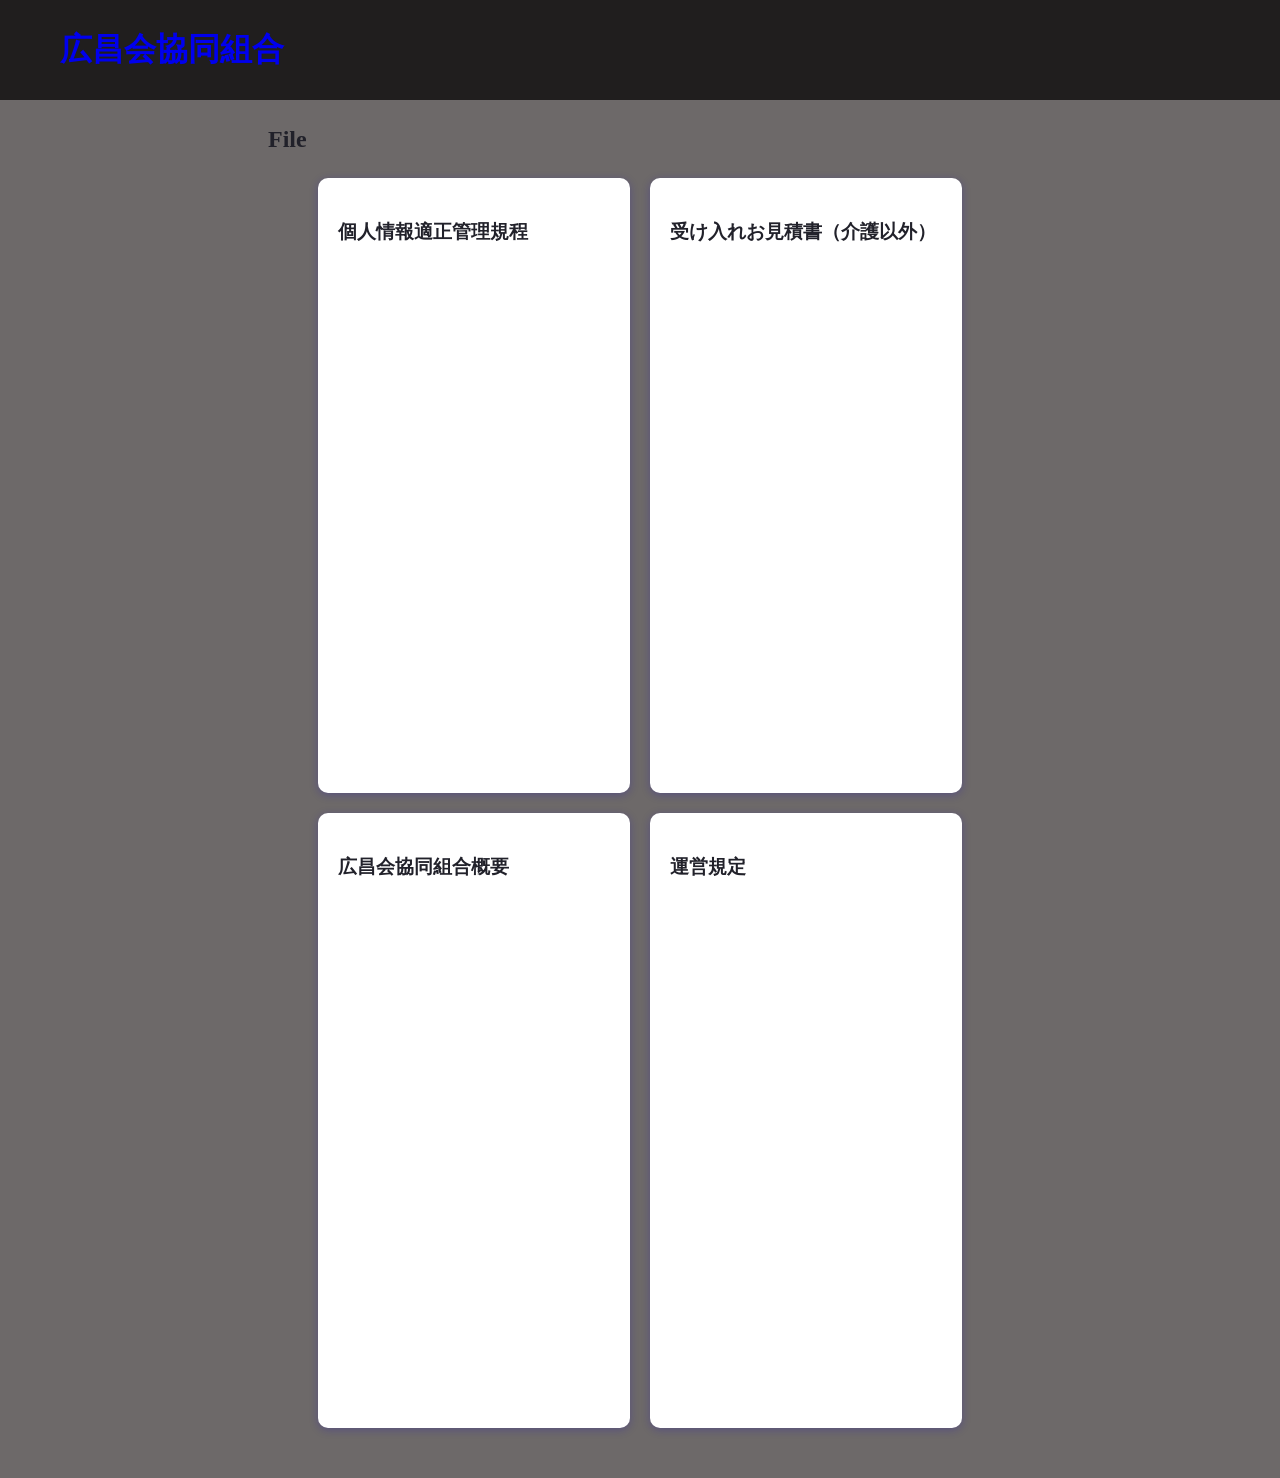
<file: file.html>
<!DOCTYPE html>
<html lang="ja">
<head>
  <meta charset="UTF-8">
  <meta name="viewport" content="width=device-width, initial-scale=1.0">
  <title>File</title>

  <link rel="stylesheet" href="style.css">
</head>

<body>

<header class="show">
    <h1>
        <a href="index.html">広昌会協同組合</a>
    </h1>
<!--
  <nav>
    <a href="index.html">ホーム</a>
    <a href="index.html#研修センター紹介">研修センター</a>
    <a href="file.html">File</a>
    <a href="index.html#お問い合わせ">お問い合わせ</a>
  </nav>
-->
</header>

<section id="File">
    <h2>File</h2>

    <div class="card-container">
      
      <div class="card">
        <h3>個人情報適正管理規程</h3>
        <iframe src="1_15.個人情報適正管理規程.pdf" width="100%" height="600px"></iframe>
      </div>

      <div class="card">
        <h3>受け入れお見積書（介護以外）</h3>
        <iframe src="受け入れお見積書（介護以外）.pdf" width="100%" height="600px"></iframe>
      </div>

      <div class="card">
        <h3>広昌会協同組合概要</h3>
        <iframe src="1_広昌会協同組合概要.pdf" width="100%" height="600px"></iframe>
      </div>

      <div class="card">
        <h3>運営規定</h3>
        <iframe src="運営規定.pdf" width="100%" height="600px"></iframe>
      </div>
    </div>
</section>


</body>
</html>
</file>
<file: style.css>
html,
body {
  margin: 0;
  width: 100%;
  overflow-x: hidden;
}

body {
  margin: 0;
  font-family: "Noto Serif JP", sans-serif;

  line-height: 1.6;
  background-color: #ffffff;
  color: #21212a;
}

.opening {
  position: fixed;
  top: 0;
  left: 0;
  width: 100%;
  height: 100%;
  background: black;
  z-index: 9999;

  display: flex;
  justify-content: center;
  align-items: center;

  animation: openingFade 3s forwards;

  pointer-events: none;
}

.opening-logo {
  color: white;
  font-size: 70px;
  letter-spacing: 4px;
  opacity: 0;

  animation: logoFade 2s ease forwards;
}

.hero {
  height: 220vh;
  width: 100%;
  position: relative;

  background-image: url("images/background.jpg");
  background-size: 200%;
  background-position: center bottom;
  background-repeat: no-repeat;
  background-color: black;
}

.hero-content {
  position: absolute;
  top: 25%;
  left: 50%;
  transform: translate(-50%, -50%);
    
  color: rgb(204, 198, 198);
  text-align: center;
  opacity: 0;
  z-index: 10000;
}

.hero-content h1 {
  font-family: "Yu Mincho", "YuMincho", Georgia, serif;
  font-size: 70px;
}

.hero-content p {
  font-family: "Kaisei Decol", sans-serif;
  font-size: 50px
}

header {
  position: fixed;
  top: -100px;
  left: 0;
  z-index:1000;

  color: #d8d8eb;
  padding: 10px;
  display: flex;
  justify-content: space-between;
  align-items: center;
  box-sizing: border-box;

  width: 100%;
  height: 100px; /* 100vhではなく80px */
  
  background: rgba(24, 23, 23, 0.9);
  transition: top 0.4s ease;
}
header h1 a {
  text-decoration: none;

}
header h1 a:visited {
  color: white;
}
header h1 a:hover {
  color:#fd4a18
}
header.show {
  top: 0;                   /* 表示 */
}

h1 {
  color: white;
  margin-left: 50px;
}

header nav a {
  color: white;
  text-decoration: none;
  margin-right: 10px;
  margin-left: 15px;
  display: inline-block;
  transform: translateY(30px)  
}

header nav a:hover {
  background-color: #fd4a18;
  text-decoration: none;
  color: #ffffff;
  padding: 2px 16px;
  border-radius: 20px;
}


#about {
  min-height: 60vh;
  padding: 100px;
  padding-top: 300px;
  background: rgb(255, 255, 255);
  color: rgb(0, 0, 0);
  text-align: center;
  font-family: "Yu Mincho", "YuMincho", Georgia, serif;
  h2 {font-size: 50px;}
  h3 {font-size: 30px;}
  p {font-size: 18px;}
}

/*footer {
  text-align: center;
  padding: 20px;
  background-color: #c4daf9;
  color: white;
}*/


.card-container {
  display: flex;
  gap: 20px;
  flex-wrap: wrap;
}

.card {
  width: calc(50% - 10px);
  background: white;
  padding: 20px;
  border-radius: 10px;
  box-shadow: 0 2px 8px rgba(31, 20, 183, 0.273);
  box-sizing: border-box;
}

section:not(.hero) {
  padding: 50px 20px;
  margin: auto;
  font-family: "Yu Mincho", "YuMincho", Georgia, serif;
}
section {
    scroll-margin-top: 80px;
}

html {
  scroll-behavior: smooth;
}

#研修センター紹介{
  background-color: #d9d9dc;
  text-align: center;
}

.title研修 {
  text-align: left;
}

.title研修 h2 {
  display: inline-block;

  margin-top: 20px;
  margin-left: 50px;
  font-size: 30px;

  border-bottom: 3px solid #464242;
  padding-bottom: 5px;
}

#研修センター紹介 h3 {
  font-size: 40px;
  text-align: center;
  letter-spacing: 8px;
}

.理念 {
  line-height: 3;
  font-size: 16px;
  padding-bottom: 100px;
}

.福山 h3 {
  text-align: center;
}

.福山content {
  gap: 40px;
  align-items: center;
  font-size: 19px;
}
.images{
  padding: 20px;
  align-items: center;
}

.茨城 {
  padding-top: 50px;
  margin-bottom: 30px;
}
.茨城content {
  gap: 40px;
  align-items: center;
  font-size: 19px;
}
#研修センター紹介 img {
  width: 300px;
  border-radius: 10px;
}

#外国人技能実習制度 {
  margin-left: 10%;
  margin-right: 10%;
  font-size: 20px;
  padding: 30px;
  margin-top: 70px;
  margin-bottom: 100px;
}

.相関図 {
  width: 700px;
  border-radius: 10px;
  padding-left: 10%
;}

#関係 {
  padding: 100px;
  background-color: #cacad0
}
#関係-row {
  margin-left: 15%;
  font-family: "Zen Maru Gothic", cursive;
  display: flex;
  align-items: flex-start;
  gap: 60px;
  margin-bottom: 50px;
}

#関係-row h2 {
  width: 200px;
  margin: 0;
  font-size: 20px;
  flex-shrink: 0;
}

#関係-row p{
  margin: 0;
  font-size: 20px;
  flex: 1;
}

#外国人特定技能制度 {
  padding: 100px;
}

.技能制度 {
  width: 700px;
  text-align: center;
}

#国 {
  background-color: #cacad0;
  padding-left: 15%;
  padding-bottom: 15%;
}

#国 img{
  height: 200px;
}

#File{
  padding-top: 100px;
  background-color: #6d6969;
  /*max-width: 1000px;*/
}

#File h2{
  margin-left: 20%;
}

#File .card-container{
  margin-left: 24%;
  margin-right: 24%;
}

iframe {
  width: 100%;
  height: 500px;
  border: none;
}


#お問い合わせ{
  color: #fefffa;
  background-color: #20262cdd;
  text-align: center;
  padding-top: 4%;
}

#お問い合わせ h2{
  text-align: center;
  
  display: inline-block;
  border-bottom: 3px solid #fefffa;
  padding: 0 10px 5px 10px;
}

#お問い合わせ p{
  display: inline-block;
  text-align: left;
}


@media (max-width: 768px) {
  .opening {
    align-items: center;
  }

  .hero {
    width: 100%;
    max-width: 100%;
    align-items: center;
    height: 150vh;
    background-size: cover;
    background-position: center;
    overflow: hidden;
    box-sizing: border-box;
  }

  .hero-content h1 {
    left: 50%;
    width: calc(100%-40px);
    max-width: 100%;
    box-sizing: border-box;
    transform: translate(-50%, -50%);
    text-align: center;
  }
  .hero-content h1 {
    font-size: 45px;
    margin-left: 0;
  }
  .hero-content p {
    font-size: 25px;
    margin-left: 0;
  }

  section:not(.hero) {
    padding: 50px 20px;
    max-width: 100%;
    box-sizing: border-box;
  }

  header {
    flex-direction: column;
    align-items: flex-start;
    padding: 15px 20px;

    height: auto;
    top: 0;
    transform: translateY(-150%);
    transition: transform 0.9s ease;
  }

  header.show {
    transform: translateY(0);
  }

  header nav {
    transform: translateY(-20px);
  }

  #about {
    min-height: 60vh;
    padding: 300px 20px 20px;
    background: rgb(255, 255, 255);
    color: rgb(0, 0, 0);
    text-align: center;
    font-family: "Yu Mincho", "YuMincho", Georgia, serif;
  }

  #about h2 {
    h2 {font-size: 38px;}
  }

  #about h3 {
    h3 {font-size: 25px;}
  }

  #about p {
    font-size: 18px;
  }

/*  nav {
    margin-top: 10px;
  }

  nav a {
    display: inline-block;
    margin: 5px 10px 5px 0;
  }
    */

  .File h2{
    margin-left: 10%;
  }

  .File .card-container{
    margin-left: 4%;
    margin-right: 14%;
    flex-direction: column;
  }

  .card {
    width: 200%;
  }

  iframe {
    height: 400px;
  }
  
  #お問い合わせ h2{
  text-align: center;
  }

  #お問い合わせ p{
  margin-left: 10px;
  margin-right: 10px;
  }

}
</file>
